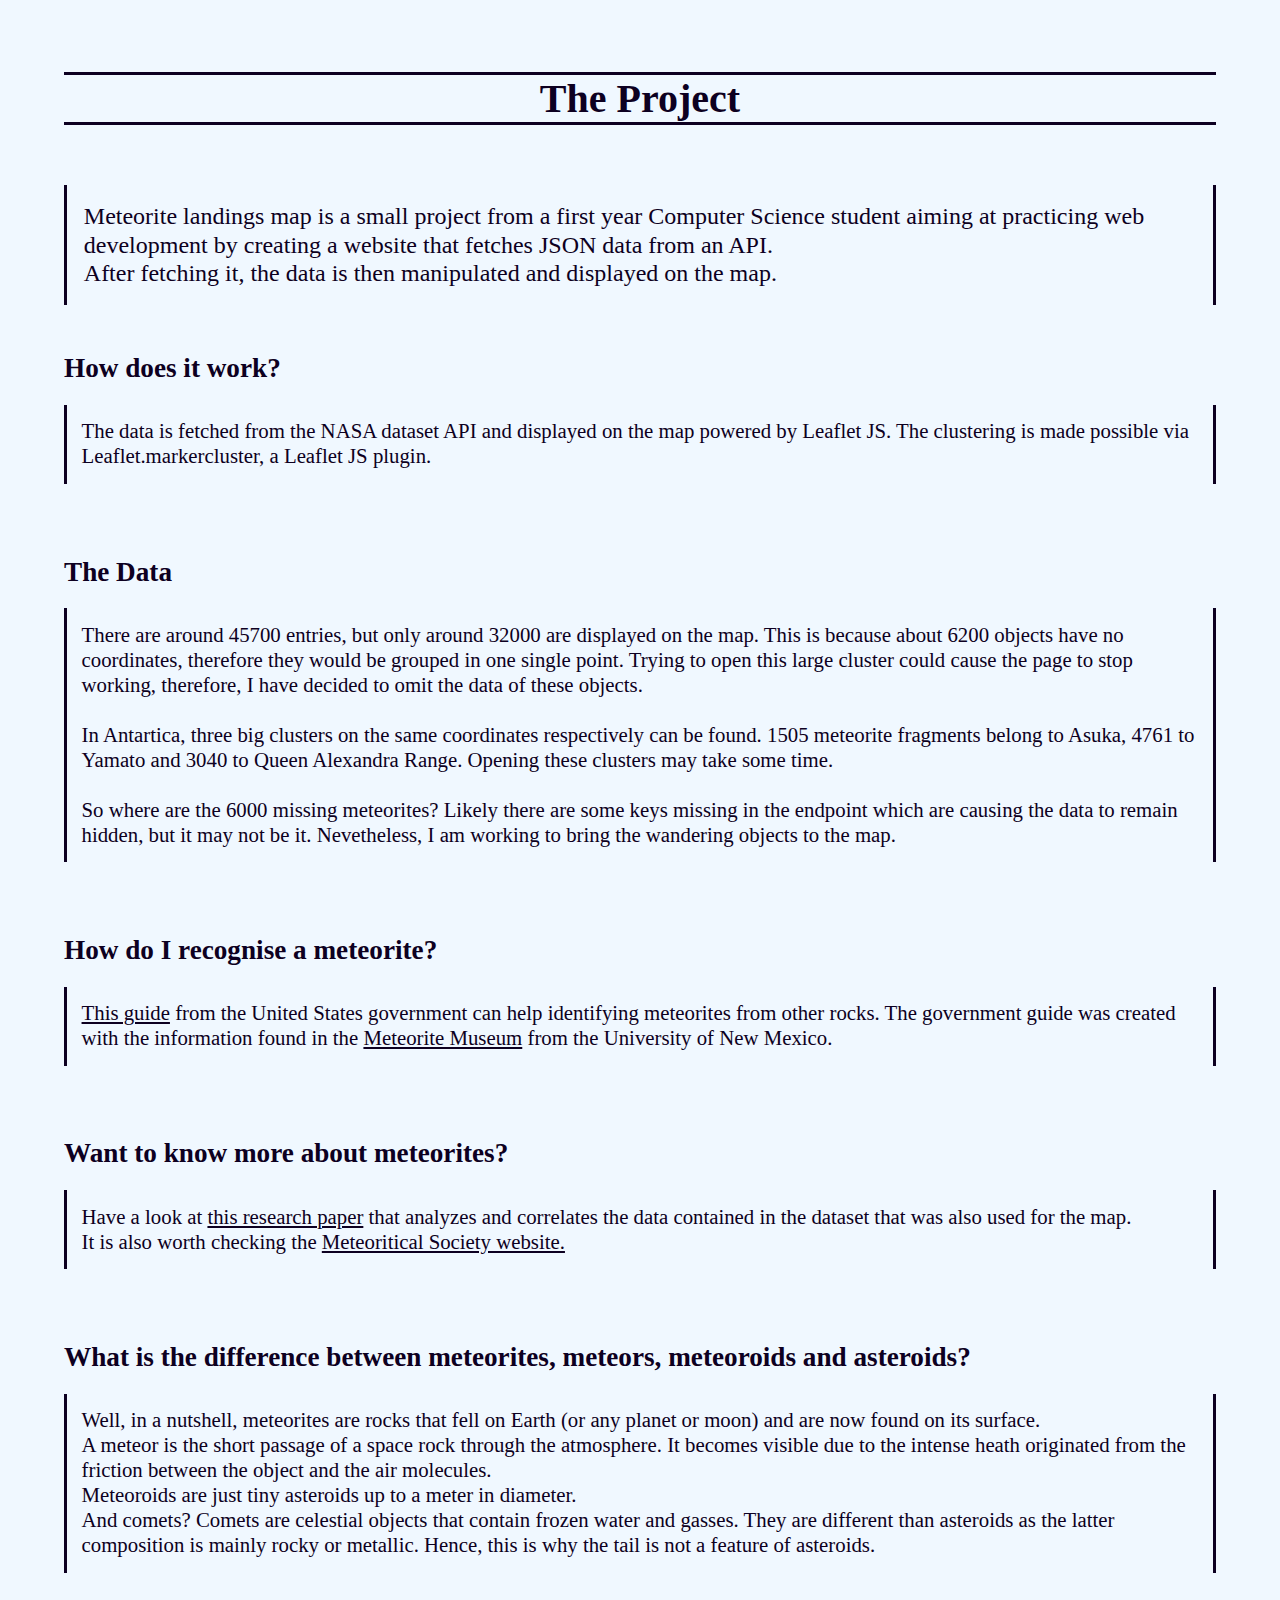
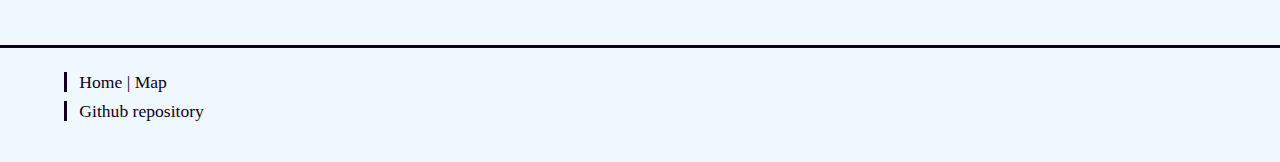
<file: pages/about.html>
<!DOCTYPE html>
<html lang="en">

<head>
    <meta charset="UTF-8">
    <meta name="viewport" content="width=device-width, initial-scale=1.0">

    <title>About Meteorite Landings Map Project</title>

    <meta name="description"
        content="Meteorite landings map is a small project from a first year Computer Science student aiming at practicing to fetch JSON data from a dataset and its consequent manipulation.">
    <meta name="keywords" content="meteorite landings, fallen meteorites, meteorite data">
    <!-- does noy cause problems -->

    <link rel="stylesheet" href="../styles/about.css">
    <link rel="icon" type="image/png" sizes="32x32" href="../images/favicon-32x32.png">
    <link rel="icon" type="image/png" sizes="16x16" href="../images/favicon-16x16.png">

</head>

<body>
    <main>
        <div id="main-container">
            <div id="intro">
                <h1 id="title-top">The Project</h1>
                <p>Meteorite landings map is a small project from a first year Computer Science student aiming at
                    practicing web development by creating a website that fetches JSON data from an API.
                    <br>After fetching it, the data is then manipulated and displayed on the map.
                </p>
            </div>
            <div id="description">
                <h2>How does it work?</h2>
                <p>The data is fetched from the NASA dataset API and displayed on the map powered by Leaflet JS. The
                    clustering is made possible via Leaflet.markercluster, a Leaflet JS plugin.</p>

                <h2>The Data</h2>
                <p>There are around 45700 entries, but only around 32000 are displayed on the map. This is because about
                    6200 objects have no coordinates, therefore they would be grouped in one single point. Trying to
                    open this large cluster could cause the page to stop working, therefore, I have decided to omit the
                    data of these objects.
                    <br><br>In Antartica, three big clusters on the same coordinates respectively can be found. 1505
                    meteorite fragments belong to Asuka, 4761 to Yamato and 3040 to Queen Alexandra Range. Opening these
                    clusters may take some time.
                    <br><br>So where are the 6000 missing meteorites? Likely there are some keys missing in the endpoint
                    which are causing the data to remain hidden, but it may not be it. Nevetheless, I am working to
                    bring the wandering objects to the map.
                </p>

                <h2>How do I recognise a meteorite?</h2>
                <p><a href="https://www.usgs.gov/faqs/i-think-i-found-meteorite-how-can-i-tell-sure"
                        target="_blank">This guide</a> from the United States government can help identifying meteorites
                    from other rocks. The government guide was created with the information found in the <a
                        href="http://meteorite.unm.edu/meteorites/meteorite-museum/how-id-meteorite/"
                        target="_blank">Meteorite Museum</a> from the University of New Mexico.</p>

                <h2>Want to know more about meteorites?</h2>
                <p>Have a look at <a href="https://www.researchgate.net/publication/326053427_Meteorite_Landings"
                        target="_blank">this research paper</a> that analyzes and correlates the data contained in the
                    dataset that was also used for the map.
                    <br>It is also worth checking the <a href="https://meteoritical.org/" target="_blank">Meteoritical
                        Society website.</a>
                </p>

                <h2>What is the difference between meteorites, meteors, meteoroids and asteroids?</h2>
                <p>Well, in a nutshell, meteorites are rocks that fell on Earth (or any planet or moon) and are now
                    found on its surface.<br>A meteor is the short passage of a space rock through the atmosphere. It
                    becomes visible due to the intense heath originated from the friction between the object and the air
                    molecules.<br>Meteoroids are just tiny asteroids up to a meter in diameter.<br>And comets? Comets
                    are celestial objects that contain frozen water and gasses. They are different than asteroids as the
                    latter composition is mainly rocky or metallic. Hence, this is why the tail is not a feature of
                    asteroids.</p>
            </div>
        </div>

        <footer class="footer" aria-label="Footer">
            <div id="footer-content">
                <ul>
                    <li>
                        <a href="../index">Home | Map</a>
                    </li>
                    <li>
                        <a href="https://github.com/SweetEyesBirb/Meteorite-Landings-Map">Github repository</a>
                    </li>
                </ul>
            </div>
        </footer>
    </main>

</body>

</html>
</file>
<file: styles/about.css>
@import url(style.css);

* {
    color: var(--text-color);
}

#main-container {
    min-height: 90vh;
}

p {
    margin-top: 1.6em;
    font-size: 1.5em;
    border-left: solid;
    border-right: solid;
    padding: 0.7em;
    line-height: 1.2em;
}

#intro {
    margin: 4.5em auto 3em auto;
    height: fit-content;
}

#title-top {
    border-top: solid;
    border-bottom: solid;
    font-size: 2..3em;
}

h2 {
    font-size: 1.7em;
}

#description p {
    margin-top: 1em;
    margin-bottom: 3.5em;
    font-size: 1.3rem;
}
</file>
